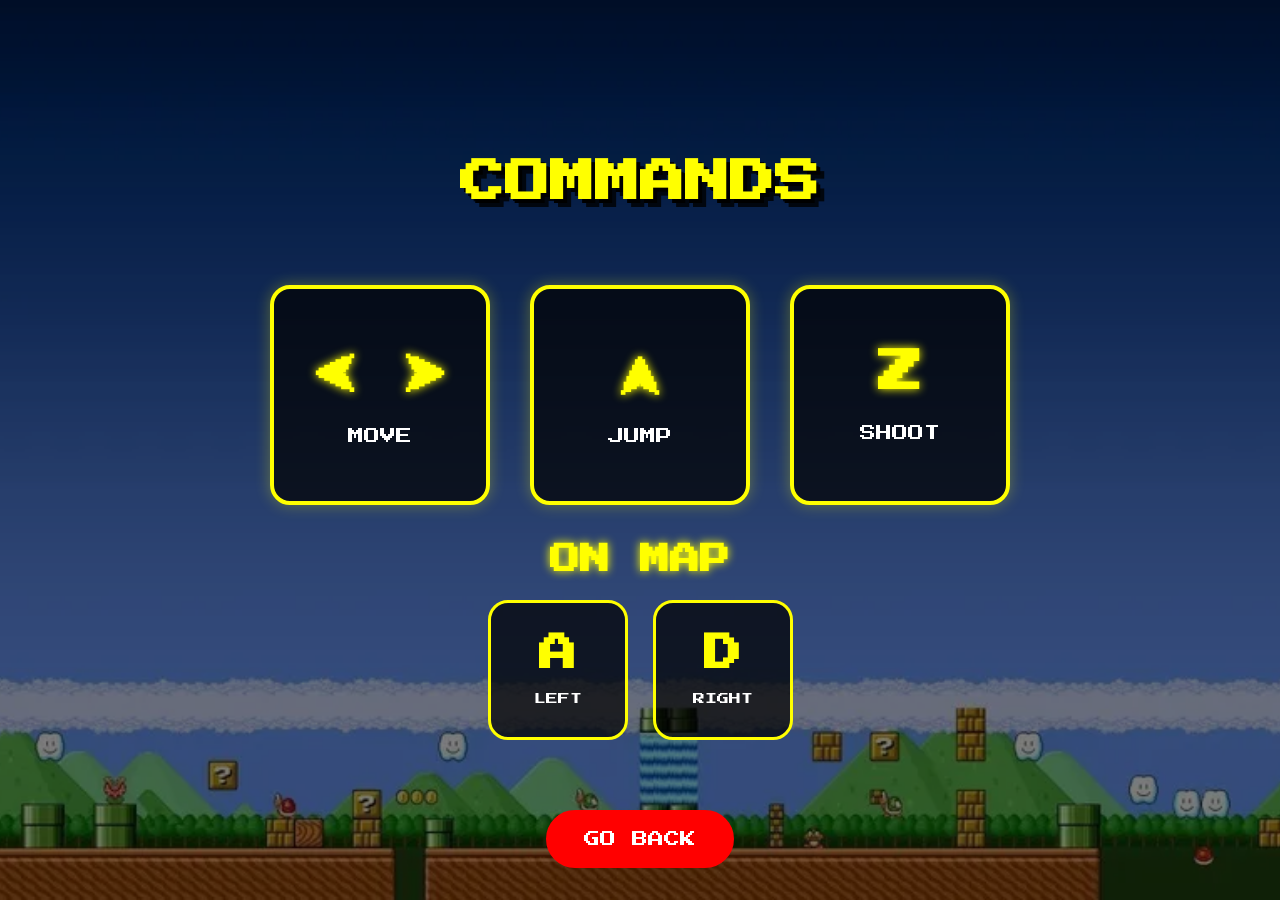
<file: Projeto/comandos/index.html>
<!DOCTYPE html>
<html lang="pt-br">
<head>
    <meta charset="UTF-8">
    <meta name="viewport" content="width=device-width, initial-scale=1.0">
    <title>Commands</title>
    <link rel="stylesheet" href="style.css">
</head>
<body>

    <div class="overlay">

        <h1 class="title">COMMANDS</h1>

        <div class="cards">

            <div class="card">
                <h2>⮜ ⮞</h2>
                <p>MOVE</p>
            </div>

            <div class="card">
                <h2>⮝</h2>
                <p>JUMP</p>
            </div>

            <div class="card">
                <h2>Z</h2>
                <p>SHOOT</p>
            </div>
        </div>
        <div class="map-section">
            <h2 class="map-title">ON MAP</h2>
            <div class="small-cards">
                <div class="small-card">
                    <h2>A</h2>
                    <p>LEFT</p>
                </div>
                <div class="small-card">
                    <h2>D</h2>
                    <p>RIGHT</p>
                </div>
            </div>
    </div>
            <a href="../menu.html" class="back-btn">GO BACK</a>
        </div>
</body>
</html>
</file>
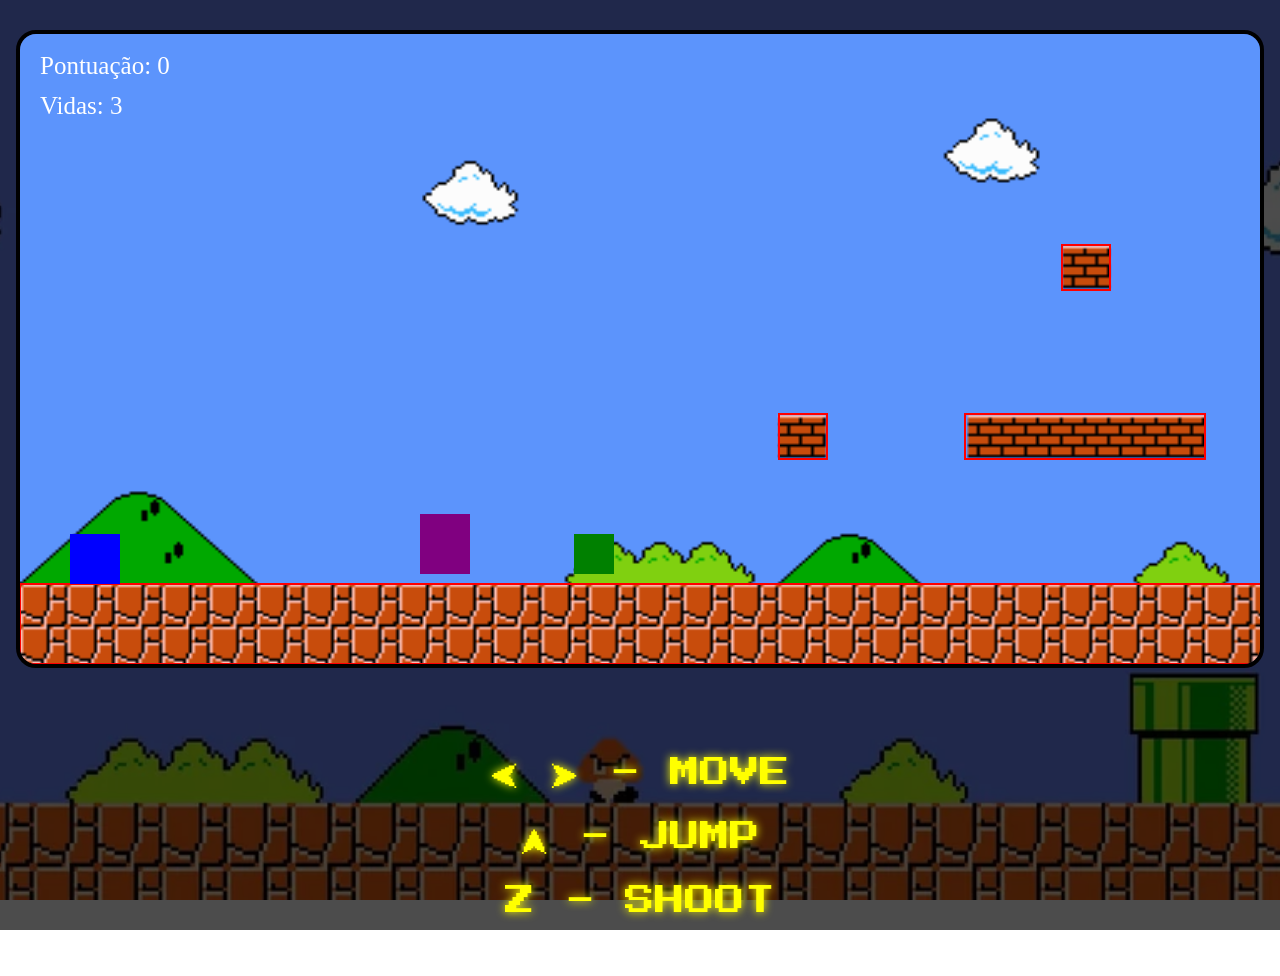
<file: Projeto/game/index.html>
<!DOCTYPE html>
<html lang="en">
    <head>
        <meta charset="UTF-8">
        <title>game</title>
        <link rel="stylesheet" href="style.css">    
    </head>
    <body>
        <div class="overlay">
            <div class="game-container">
                <canvas id="canvas" width="1240" height="630"></canvas>
                <div class="controls">
                    <p><span>⮜ ⮞ - MOVE</span></p>
                    <p><span>⮝ - JUMP</span></p>
                    <p><span>Z - SHOOT</span></p>
                    <a href="../menu.html">GO TO MENU</a>
                </div>
            </div>
        </div>
        <script src="script.js" type="text/javascript"></script>
    </body>
</html>
</file>
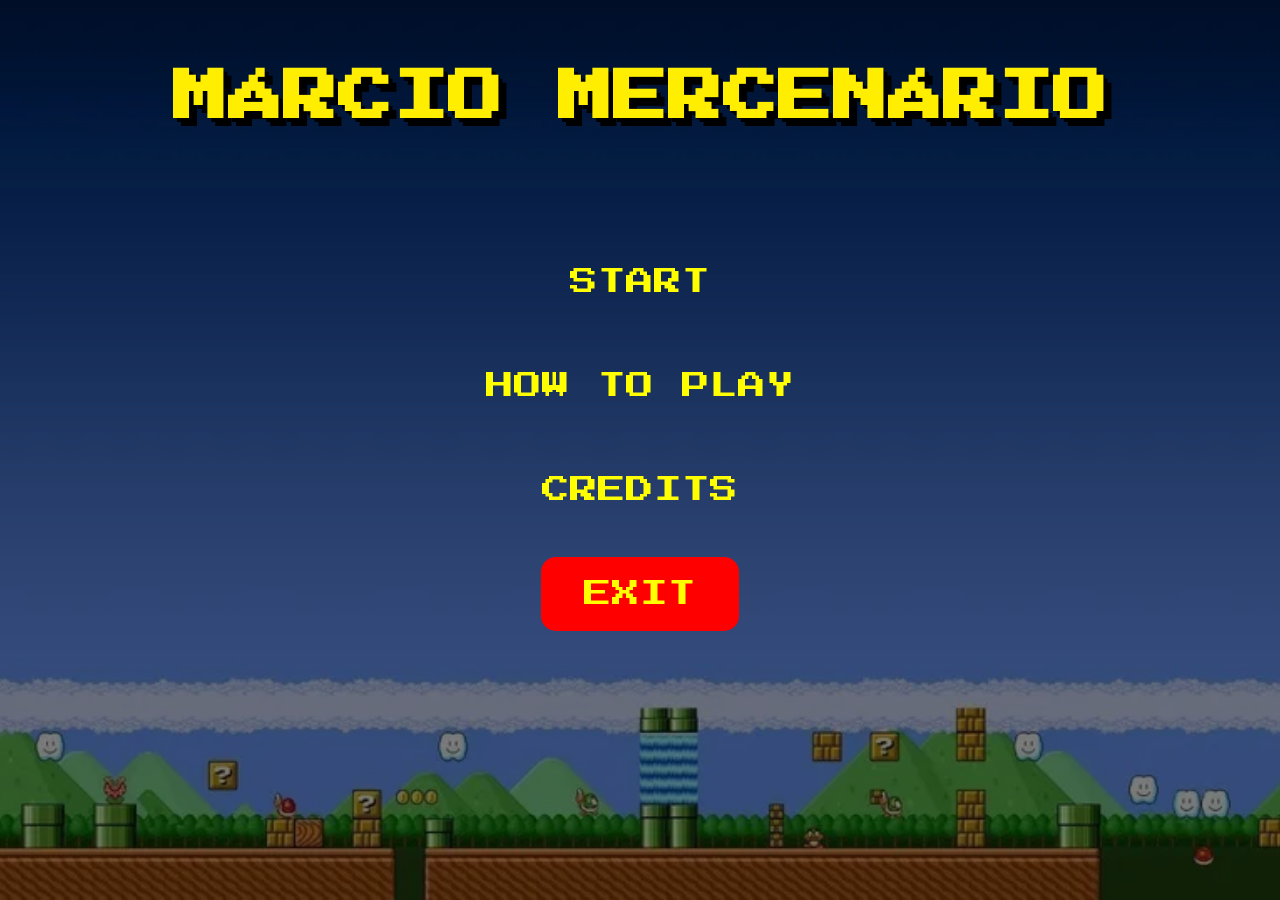
<file: Projeto/menu.html>
<!DOCTYPE html>
<html lang="pt-br">
<head>
    <meta charset="UTF-8">
    <meta name="viewport" content="width=device-width, initial-scale=1.0">
    <link rel="preconnect" href="https://fonts.googleapis.com">
    <link rel="preconnect" href="https://fonts.gstatic.com" crossorigin>
    <link href="https://fonts.googleapis.com/css2?family=Press+Start+2P&display=swap" rel="stylesheet">
    <link rel="stylesheet" href="style.css">
    <title>Menu Principal</title>
</head>
<body>
    <div class="overlay">
        <div class="title">
            <h1>MÁRCIO MERCENÁRIO</h1>
        </div>
        <div class="menu">
            <a href="game/index.html">START</a>
            <a href="comandos/index.html">HOW TO PLAY</a>
            <a href="ceditos/credits.html">CREDITS</a>
            <a class="exit" onclick="abrirPopup()">EXIT</a>
        </div>
    </div>

    <div class="popup" id="popup">
        <h1>ARE YOU SURE?</h1>

        <div class="botoes">
            <button id="yes">YES</button>
            <button id="no" onclick="fecharPopup()">NO</button>
        </div>

        <p id="mensagem"></p>
    </div>
    <div class="fine-screen" id="fineScreen">
    <h1 id="fineText">FINE...</h1>
</div>
    <script src="script.js"></script>
</body>
</html>
</file>
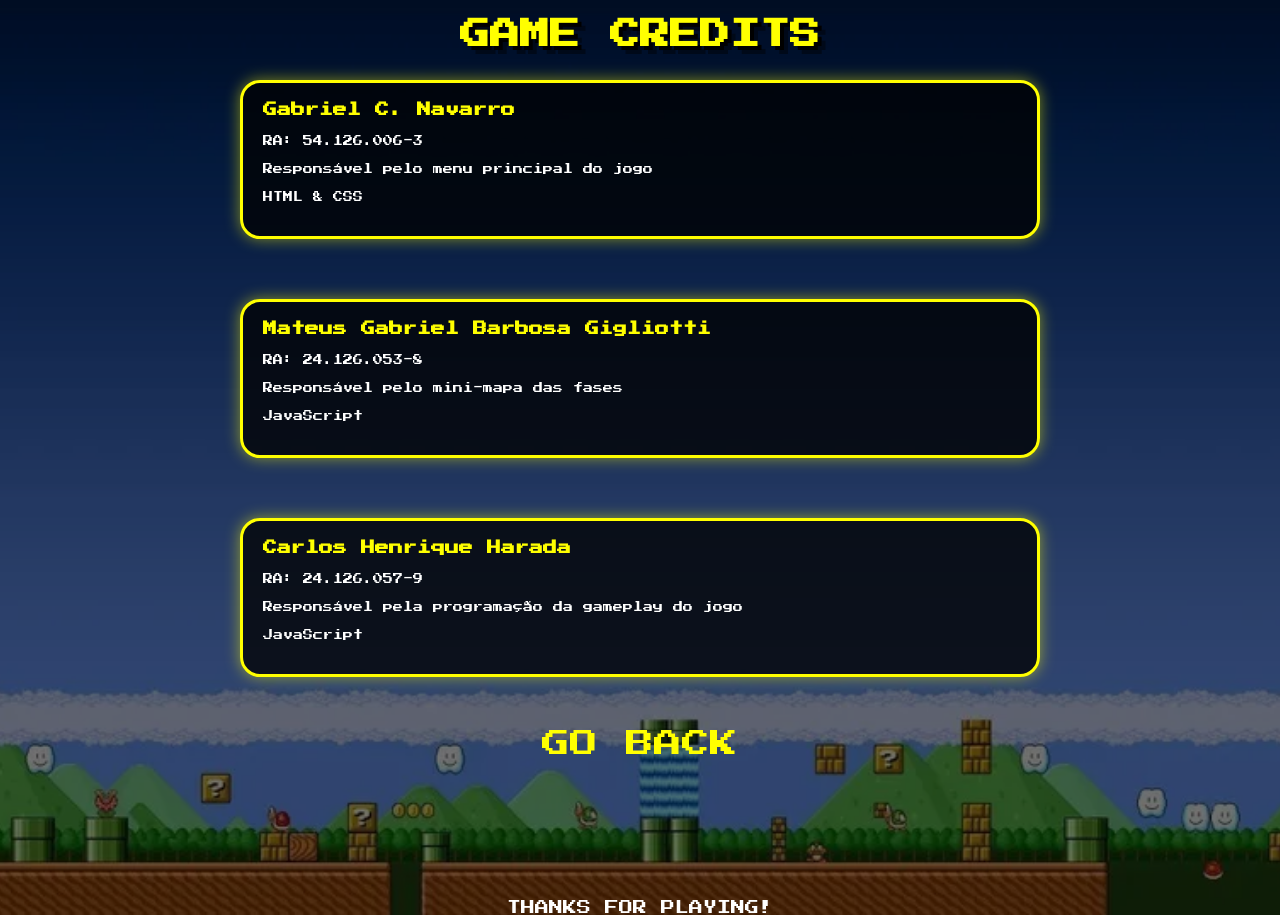
<file: Projeto/ceditos/credits.html>
<!DOCTYPE html>
<html lang="pt-br">
<head>
    <meta charset="UTF-8">
    <meta name="viewport" content="width=device-width, initial-scale=1.0">
    <link rel="stylesheet" href="credits.css">
    <title>Game Credits</title>
</head>
<body>
    <div class="overlay">
        <h1 class="titulo">GAME CREDITS</h1>
        <div class="alunos">
            <div class="aluno">
                <h2>Gabriel C. Navarro</h2>
                <p>RA: 54.126.006-3</p>
                <p>Responsável pelo menu principal do jogo</p>
                <p>HTML & CSS</p>
            </div>
            <div class="aluno">
                <h2>Mateus Gabriel Barbosa Gigliotti</h2>
                <p>RA: 24.126.053-8</p>
                <p>Responsável pelo mini-mapa das fases</p>
                <p>JavaScript</p>
            </div>
            <div class="aluno">
                <h2>Carlos Henrique Harada</h2>
                <p>RA: 24.126.057-9</p>
                <p>Responsável pela programação da gameplay do jogo</p>
                <p>JavaScript</p>
            </div>
        </div>
        <a href="../menu.html" class="goback">GO BACK</a>
        <p class="thanks">THANKS FOR PLAYING!</p>
    </div>
</body>
</html>
</file>
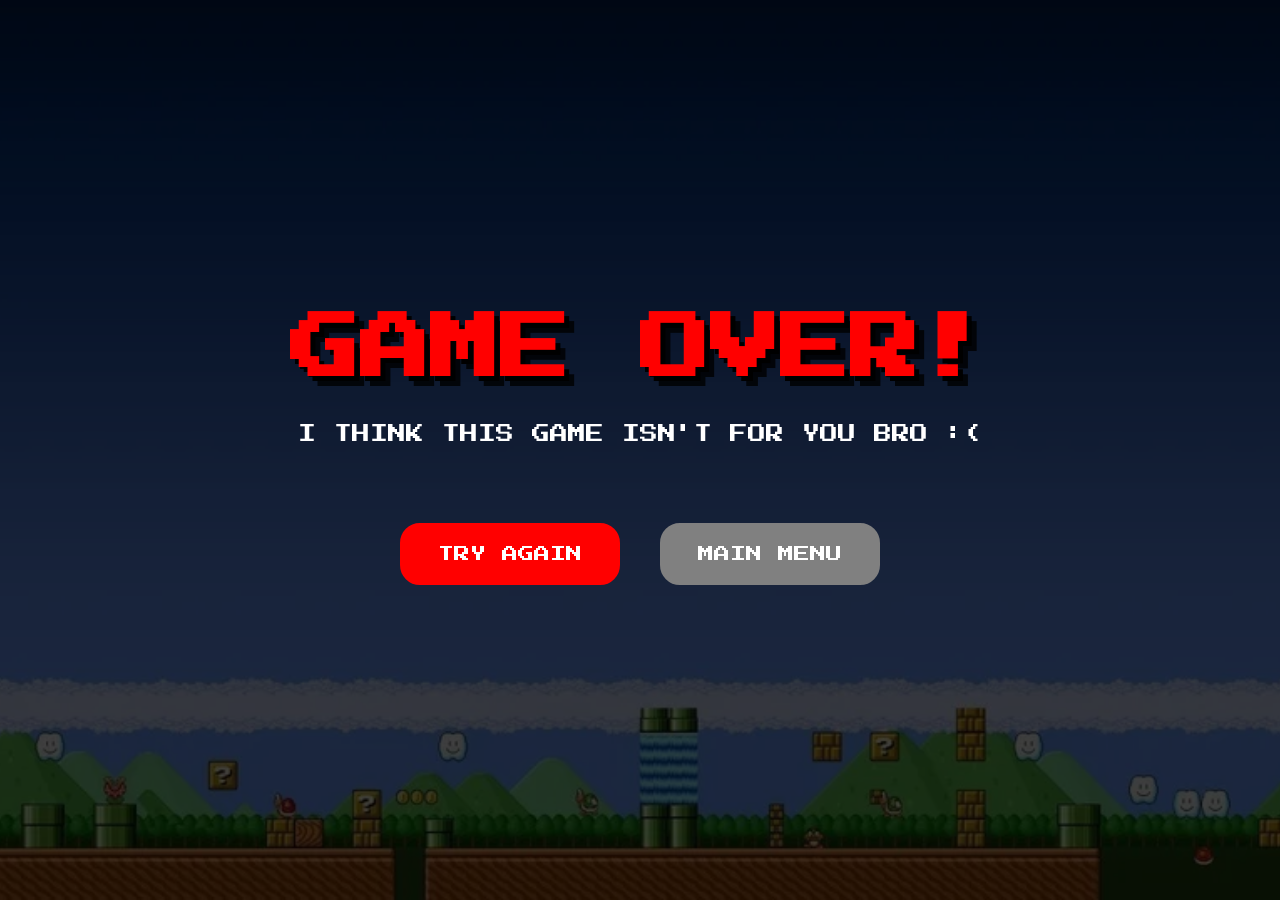
<file: Projeto/final/lost.html>
<!DOCTYPE html>
<html lang="pt-br">
<head>
    <meta charset="UTF-8">
    <meta name="viewport" content="width=device-width, initial-scale=1.0">
    <title>Game Over</title>
    <link rel="stylesheet" href="lost.css">
</head>
<body>
    <div class="overlay">
        <h1 class="title">GAME OVER!</h1>
        <p class="subtitle">I THINK THIS GAME ISN'T FOR YOU BRO :(</p>
        <div class="buttons">
            <a href="../game/index.html" class="btn retry">TRY AGAIN</a>
            <a href="../menu.html" class="btn menu">MAIN MENU</a>
        </div>
    </div>
</body>
</html>
</file>
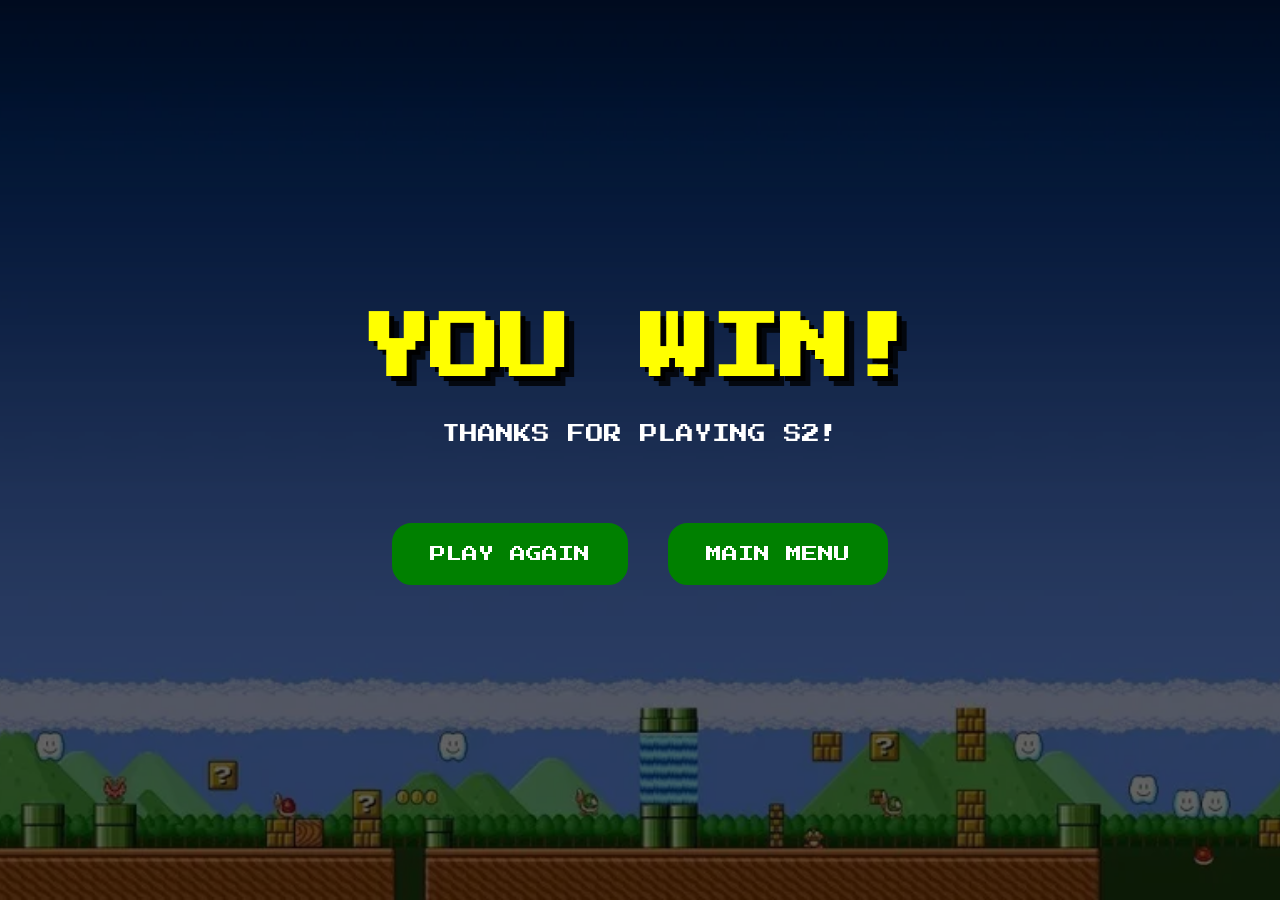
<file: Projeto/final/win.html>
<!DOCTYPE html>
<html lang="pt-br">
<head>
    <meta charset="UTF-8">
    <meta name="viewport" content="width=device-width, initial-scale=1.0">
    <title>Victory</title>
    <link rel="stylesheet" href="win.css">
</head>
<body>
    <div class="overlay">
        <h1 class="title">YOU WIN!</h1>
        <p class="subtitle">THANKS FOR PLAYING S2! </p>
        <div class="buttons">
            <a href="../game/index.html" class="btn">PLAY AGAIN</a>
            <a href="../menu.html" class="btn">MAIN MENU</a>
        </div>

    </div>

</body>
</html>
</file>
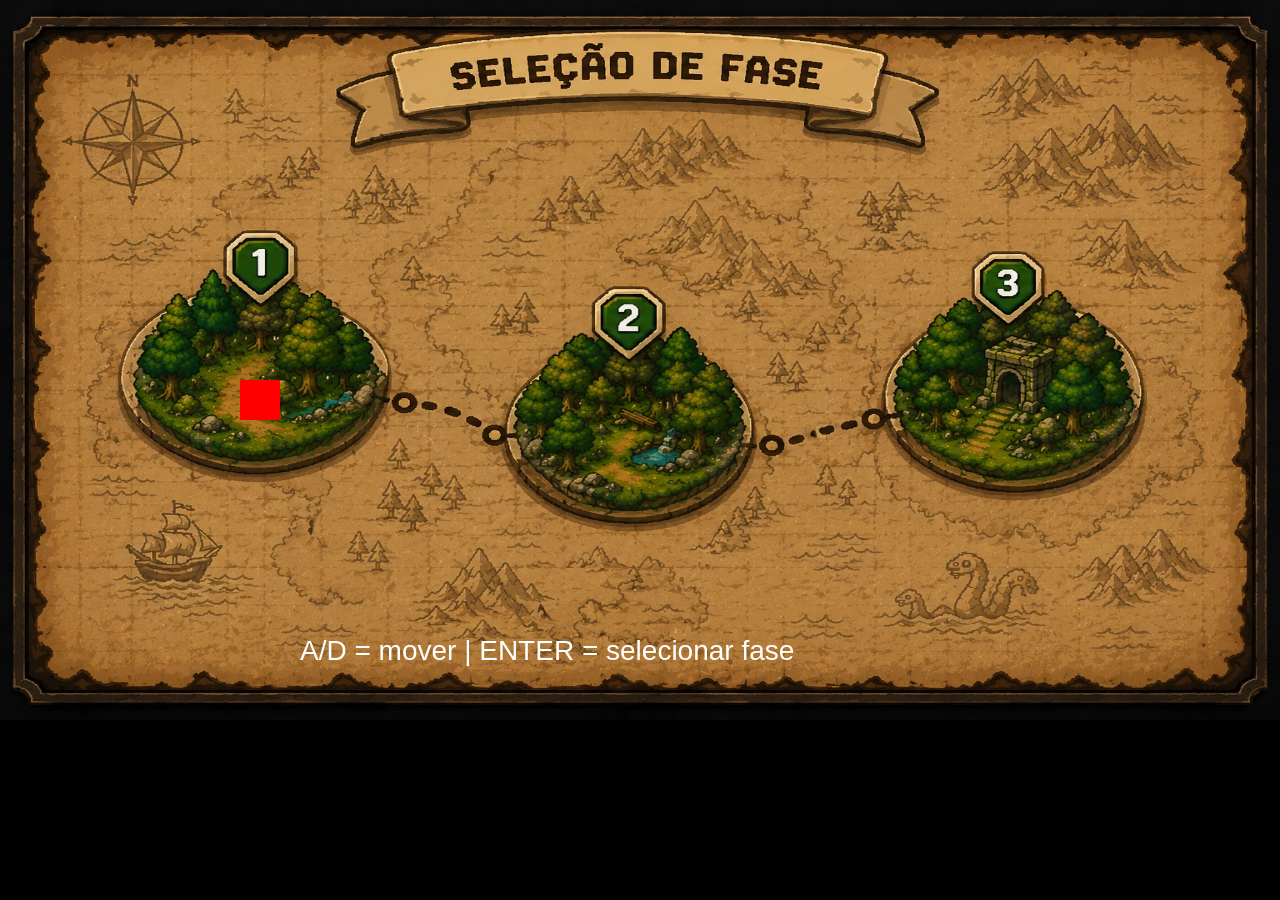
<file: Projeto/mapa/testeMapa.html>
<!DOCTYPE html>
<html lang="pt-br">
<head>
<meta charset="UTF-8">
<title>Teste MiniMapa</title>

<style>

body{
    margin:0;
    overflow:hidden;
    background:black;
}

canvas{
    display:block;
    margin:auto;
    background:black;
}

</style>
</head>

<body>

<canvas id="canvas" width="1280" height="720"></canvas>

<script>

const canvas = document.getElementById("canvas");
const ctx = canvas.getContext("2d");


// =======================================
// CRIA MINI MAPA
// =======================================

function criarMiniMapa(ctx, canvas){

    let mapaAberto = false;
    let faseSelecionada = 0;

    // posições das fases
    const fases = [
        { x: 240, y: 380 },
        { x: 610, y: 380 },
        { x: 980, y: 380 }
    ];

    // posição atual
    let quadradoX = fases[0].x;
    let quadradoY = fases[0].y;

    // destino
    let destinoX = fases[0].x;
    let destinoY = fases[0].y;

    // menor = mais suave
    const velocidadeMapa = 0.08;

    let movendoNoMapa = false;

    // imagem do mapa
    const imagemMapa = new Image();
    imagemMapa.src = "mapaImagem.jpg";


    // =======================================
    // CONTROLES
    // =======================================

    document.addEventListener("keydown", (e) => {

        if(!mapaAberto) return;
        if(movendoNoMapa) return;

        // esquerda
        if((e.key === "a" || e.key === "A") && faseSelecionada > 0){

            faseSelecionada--;

            destinoX = fases[faseSelecionada].x;
            destinoY = fases[faseSelecionada].y;

            movendoNoMapa = true;
        }

        // direita
        if((e.key === "d" || e.key === "D") && faseSelecionada < 2){

            faseSelecionada++;

            destinoX = fases[faseSelecionada].x;
            destinoY = fases[faseSelecionada].y;

            movendoNoMapa = true;
        }

        // entrar na fase
        if(e.key === "Enter"){

            iniciarFase(faseSelecionada + 1);
        }

    });


    // =======================================
    // UPDATE
    // =======================================

    function updateMapa(){

        // movimento suave
        quadradoX += (destinoX - quadradoX) * velocidadeMapa;
        quadradoY += (destinoY - quadradoY) * velocidadeMapa;

        // verifica distância
        if(
            Math.abs(quadradoX - destinoX) < 1 &&
            Math.abs(quadradoY - destinoY) < 1
        ){
            quadradoX = destinoX;
            quadradoY = destinoY;

            movendoNoMapa = false;
        }
    }


    // =======================================
    // DRAW
    // =======================================

    function desenharMapa(){

        ctx.clearRect(0,0,canvas.width,canvas.height);

        ctx.drawImage(
            imagemMapa,
            0,
            0,
            canvas.width,
            canvas.height
        );

        // quadrado
        ctx.fillStyle = "red";

        ctx.fillRect(
            quadradoX,
            quadradoY,
            40,
            40
        );

        // texto
        ctx.fillStyle = "white";
        ctx.font = "28px Arial";

        ctx.fillText(
            "A/D = mover | ENTER = selecionar fase",
            300,
            660
        );
    }


    // =======================================
    // LOOP
    // =======================================

    function loopMapa(){

        if(!mapaAberto) return;

        updateMapa();
        desenharMapa();

        requestAnimationFrame(loopMapa);
    }


    // =======================================
    // FUNÇÕES
    // =======================================

    function abrirMapa(){

        mapaAberto = true;

        loopMapa();
    }

    function fecharMapa(){

        mapaAberto = false;
    }

    function iniciarFase(numeroDaFase){

        alert("Entrando na fase " + numeroDaFase);

        fecharMapa();
    }

    return {
        abrirMapa,
        fecharMapa,
        iniciarFase
    };

}


// =======================================
// INICIAR TESTE
// =======================================

const miniMapa = criarMiniMapa(ctx, canvas);

// abre automaticamente
miniMapa.abrirMapa();

</script>

</body>
</html>
</file>
<file: Projeto/comandos/style.css>
@import url('https://fonts.googleapis.com/css2?family=Press+Start+2P&display=swap');

*{
    margin:0;
    padding:0;
    box-sizing:border-box;
}

body{
    height:100vh;
    background-image:url("../img/mario1.webp");
    background-size:cover;
    background-position:center;
    background-repeat:no-repeat;
    font-family:"Press Start 2P",system-ui;
    overflow:hidden;
}

.overlay{
    width:100%;
    height:100%;
    background:rgba(0,0,0,0.5);
    display:flex;
    flex-direction:column;
    align-items:center;
    padding: 100px;
}

.title{
    color:yellow;
    margin-top:60px;
    font-size:45px;
    text-shadow:
    4px 4px 0 black,
    8px 8px 0 rgba(0,0,0,0.8);
    animation:flutuar 2s ease-in-out infinite;
}

.cards{
    margin-top:80px;
    display:flex;
    gap:40px;
    flex-wrap:wrap;
    justify-content:center;
    width:90%;
}

.card{
    width:220px;
    height:220px;
    background:rgba(0,0,0,0.7);
    border:4px solid yellow;
    border-radius:20px;
    display:flex;
    flex-direction:column;
    justify-content:center;
    align-items:center;
    transition:0.3s ease;
    cursor:pointer;
    box-shadow:0 0 15px rgba(255,255,0,0.3);
}

.card:hover{
    transform:translateY(-10px) scale(1.05);
    box-shadow:0 0 25px yellow;
}

.card h2{
    color:yellow;
    font-size:45px;
    margin-bottom:30px;
    text-shadow:0 0 10px yellow;
}

.card p{
    color:white;
    font-size:16px;
}

.map-section{
    margin-top:40px;
    display:flex;
    flex-direction:column;
    align-items:center;
}

.map-title{
    color:yellow;
    font-size:30px;
    margin-bottom:25px;
    text-shadow:0 0 10px yellow;
}

.small-cards{
    display:flex;
    gap:25px;
}

.small-card{
    width:140px;
    height:140px;
    background:rgba(0,0,0,0.7);
    border:3px solid yellow;
    border-radius:20px;
    display:flex;
    flex-direction:column;
    justify-content:center;
    align-items:center;
    transition:0.3s ease;
}

.small-card:hover{
    transform:scale(1.08);
    box-shadow:0 0 20px yellow;
}

.small-card h2{
    color:yellow;
    font-size:38px;
    margin-bottom:20px;
}

.small-card p{
    color:white;
    font-size:12px;
}

.back-btn{
    margin-top:70px;
    text-decoration:none;
    color:white;
    background:red;
    padding:18px 35px;
    border-radius:30px;
    border:3px solid red;
    transition:0.3s ease;
}

.back-btn:hover{
    transform:scale(1.1);
    background:rgb(255,50,50);
    box-shadow:0 0 20px red;
}

@keyframes flutuar{
    0%{
    transform:translateY(0px);
    }

    50%{
    transform:translateY(-8px);
    }

    100%{
    transform:translateY(0px);
    }
}
</file>
<file: Projeto/game/style.css>
@import url('https://fonts.googleapis.com/css2?family=Press+Start+2P&display=swap');

body{

    margin:0;
    height: 100vh;
    display:flex;
    justify-content:center;
    background-size:cover;
    background-position:center;
    background-image:url("mario.webp");
    background-repeat:no-repeat;
    overflow:hidden;
}

.overlay{

    width:100%;
    height:100%;
    display:flex;
    justify-content:center;
    align-items:flex-start;
    padding-top:30px;
    background:rgba(0,0,0,0.7);
}


canvas{

    display: block;
    border:4px solid black;
    border-radius: 20px;
    background:transparent;
}

.game-container{

    display:flex;
    flex-direction:column;
    align-items:center;
    gap:20px;
}

.controls{

    color:white;
    font-family:"Press Start 2P",system-ui;
    font-size:30px;
    text-align:center;
    margin-top: 40px;
}

.controls span{

    color:yellow;
    text-shadow:0 0 10px yellow;
}

.controls a{

    color:rgb(255, 255, 255);
    text-shadow:0 0 10px rgb(255, 255, 255);
    text-decoration: none;
}

.controls a:hover{
    color:yellow;
    text-shadow:0 0 10px yellow;
    text-decoration: underline;
}
</file>
<file: Projeto/style.css>
@import url('https://fonts.googleapis.com/css2?family=Press+Start+2P&display=swap');

*{
    margin:0;
    padding:0;
    box-sizing:border-box;
}

body{
    height:100vh;
    background-image:url("img/mario1.webp");
    background-size:cover;
    background-position:center;
    background-repeat:no-repeat;
    font-family:"Press Start 2P",system-ui;
    overflow:hidden;
}

.overlay{
    width:100%;
    height:100%;
    background:rgba(0,0,0,0.5);
}

.title{
    display:flex;
    justify-content:center;
    padding-top:70px;
}

.title h1{
    color:rgb(255,238,0);
    font-size:55px;
    text-shadow:4px 4px 0 black,8px 8px 0 rgba(0,0,0,1);
    animation:flutuar 1s ease-in-out infinite;
}

.menu{
    display:flex;
    flex-direction:column;
    align-items:center;
    gap:30px;
    margin-top:120px;
}

.menu a{
    text-decoration:none;
    color:yellow;
    font-size:28px;
    padding:20px 40px;
    border:3px solid transparent;
    border-radius:15px;
    transition:0.3s ease;
    cursor:pointer;
}

.menu a:not(.exit):hover{
    transform:scale(1.1);
    border:3px solid yellow;
    background-color:yellow;
    box-shadow:0 0 20px yellow;
    color:white;
}

.exit{
    color:white;
    font-size:20px;
    background-color:red;
    border:3px solid red;
    border-radius:30px;
    padding:18px 35px;
}

.exit:hover{
    transform:scale(1.1);
    box-shadow:0 0 20px red;
    background-color:rgb(255,40,40);
}

.popup{
    width:600px;
    padding:40px;
    background:rgba(0,0,0,0.95);
    border:4px solid yellow;
    border-radius:20px;
    position:fixed;
    top:50%;
    left:50%;
    transform:translate(-50%,-50%);
    display:none;
    flex-direction:column;
    align-items:center;
    gap:40px;
    box-shadow:0 0 30px yellow;
    z-index:999;
}

.popup h1{
    color:yellow;
    font-size:22px;
    text-align:center;
}

.botoes{
    display:flex;
    gap:60px;
    position:relative;
    width:100%;
    justify-content:center;
    align-items:center;
    height:150px;
}

#yes{
    position:absolute;
    padding:15px 30px;
    background:red;
    color:white;
    border:none;
    border-radius:15px;
    font-family:"Press Start 2P",system-ui;
    cursor:pointer;
    transition:0.2s;
}

#no{
    padding:15px 30px;
    background:green;
    color:white;
    border:none;
    border-radius:15px;
    font-family:"Press Start 2P",system-ui;
    cursor:pointer;
    transition:0.3s;
}

#no:hover{
    transform:scale(1.1);
    box-shadow:0 0 15px lime;
}

#mensagem{
    color:white;
    font-size:12px;
    text-align:center;
}

@keyframes flutuar{

    0%{
        transform:translateY(0px);
    }

    50%{
        transform:translateY(-10px);
    }

    100%{
        transform:translateY(0px);
    }
}

.fine-screen{
    position:fixed;
    top:0;
    left:0;

    width:100%;
    height:100%;

    background:black;

    display:none;

    justify-content:center;
    align-items:center;

    z-index:9999;
}

.fine-screen h1{
    color:white;
    font-size:40px;
    font-family:"Press Start 2P",system-ui;

    animation:sumir 3s forwards;
}

@keyframes sumir{

    0%{
        opacity:1;
    }

    100%{
        opacity:0;
    }
}
</file>
<file: Projeto/ceditos/credits.css>
@import url('https://fonts.googleapis.com/css2?family=Press+Start+2P&display=swap');

*{
    margin:0;
    padding:0;
    box-sizing:border-box;
}

body{
    min-height:100vh;
    background-image:url("../img/mario1.webp");
    background-size:cover;
    background-position:center;
    background-repeat:no-repeat;
    font-family:"Press Start 2P",system-ui;
    overflow:hidden;
}

.overlay{
    width:100%;
    min-height:100vh;
    background:rgba(0,0,0,0.55);
    padding-top:20px;
}

.titulo{
    text-align:center;
    color:yellow;
    font-size:30px;
    margin-bottom:30px;
    text-shadow:4px 4px 0 black,8px 8px 0 rgba(0,0,0,0.4);
    animation:flutuar 2s ease-in-out infinite;
}

.alunos{
    display:flex;
    flex-direction:column;
    align-items:center;
    gap:60px;
}

.aluno{
    width:80%;
    max-width:800px;
    background:rgba(0,0,0,0.75);
    border:3px solid yellow;
    border-radius:20px;
    padding:20px;
    color:white;
    transition:0.3s ease;
    box-shadow:0 0 15px rgba(255,255,0,0.5);
}

.aluno:hover{
    transform:scale(1.03);
    box-shadow:0 0 25px yellow;
    }

.aluno h2{
    color:yellow;
    font-size:14px;
    margin-bottom:15px;
}

.aluno p{
    font-size:10px;
    margin-bottom:10px;
    line-height:1.8;
}

.thanks{
    text-align:center;
    margin-top:120px;
    color:white;
    font-size:14px;
    animation:flutuar 2s ease-in-out infinite;
}

@keyframes flutuar{
    0%{
    transform:translateY(0px);
    }

    50%{
    transform:translateY(-8px);
    }

    100%{
    transform:translateY(0px);
    }
}

.goback{
    text-decoration:none;
    color:yellow;
    font-size:28px;
    padding:20px 40px;
    border:3px solid transparent;
    border-radius:15px;
    transition:0.3s ease;
    cursor:pointer;
    display: flex;
    justify-content: center;
    width: 300px;
    margin: 30px auto;
}

.goback:hover{
    transform:scale(1.1);
    border:3px solid yellow;
    background-color:yellow;
    box-shadow:0 0 20px yellow;
    color:white;
}
</file>
<file: Projeto/final/lost.css>
@import url('https://fonts.googleapis.com/css2?family=Press+Start+2P&display=swap');

*{
    margin:0;
    padding:0;
    box-sizing:border-box;
}

body{
    height:100vh;
    background-image:url("../img/mario1.webp");
    background-size:cover;
    background-position:center;
    background-repeat:no-repeat;
    font-family:"Press Start 2P",system-ui;
    overflow:hidden;
}

.overlay{
    width:100%;
    height:100%;
    background:rgba(0,0,0,0.75);
    display:flex;
    flex-direction:column;
    justify-content:center;
    align-items:center;
}

.title{
    color:red;
    font-size:70px;
    text-shadow:
    5px 5px 0 black,
    10px 10px 0 rgba(0,0,0,0.8);
    animation:pulse 1.5s infinite;
}

.subtitle{
    margin-top:40px;
    color:white;
    font-size:18px;
}

.buttons{
    margin-top:80px;
    display:flex;
    gap:40px;
}

.btn{
    text-decoration:none;
    color:white;
    padding:20px 35px;
    border-radius:20px;
    transition:0.3s ease;
}

.retry{
    background:red;
    border:3px solid red;
}

.retry:hover{
    transform:scale(1.1);
    border:3px solid rgb(255,50,50);
    background:rgb(255,50,50);
    box-shadow:0 0 20px red;
}

.menu{
    background:gray;
    border:3px solid gray;
}

.menu:hover{
    transform:scale(1.1);
    background:lightgray;
    box-shadow:0 0 20px white;
}

@keyframes pulse{

    0%{
        transform:scale(1);
    }

    50%{
        transform:scale(1.05);
    }

    100%{
        transform:scale(1);
    }
}
</file>
<file: Projeto/final/win.css>
@import url('https://fonts.googleapis.com/css2?family=Press+Start+2P&display=swap');

*{
    margin:0;
    padding:0;
    box-sizing:border-box;
}

body{
    height:100vh;
    background-image:url("../img/mario1.webp");
    background-size:cover;
    background-position:center;
    background-repeat:no-repeat;
    font-family:"Press Start 2P",system-ui;
    overflow:hidden;
}

.overlay{
    width:100%;
    height:100%;
    background:rgba(0,0,0,0.6);
    display:flex;
    flex-direction:column;
    justify-content:center;
    align-items:center;
}

.title{
    color:yellow;
    font-size:70px;
    text-shadow:
    5px 5px 0 black,
    10px 10px 0 rgba(0,0,0,0.8);
    animation:float 2s ease-in-out infinite;
}

.subtitle{
    margin-top:40px;
    color:white;
    font-size:18px;
}

.buttons{
    margin-top:80px;
    display:flex;
    gap:40px;
}

.btn{
    text-decoration:none;
    color:white;
    background:green;
    padding:20px 35px;
    border-radius:20px;
    border:3px solid green;
    transition:0.3s ease;
}

.btn:hover{
    transform:scale(1.1);
    box-shadow:0 0 20px lime;
    background:rgb(0,180,0);
}

@keyframes float{

    0%{
        transform:translateY(0px);
    }

    50%{
        transform:translateY(-12px);
    }

    100%{
        transform:translateY(0px);
    }
}
</file>
